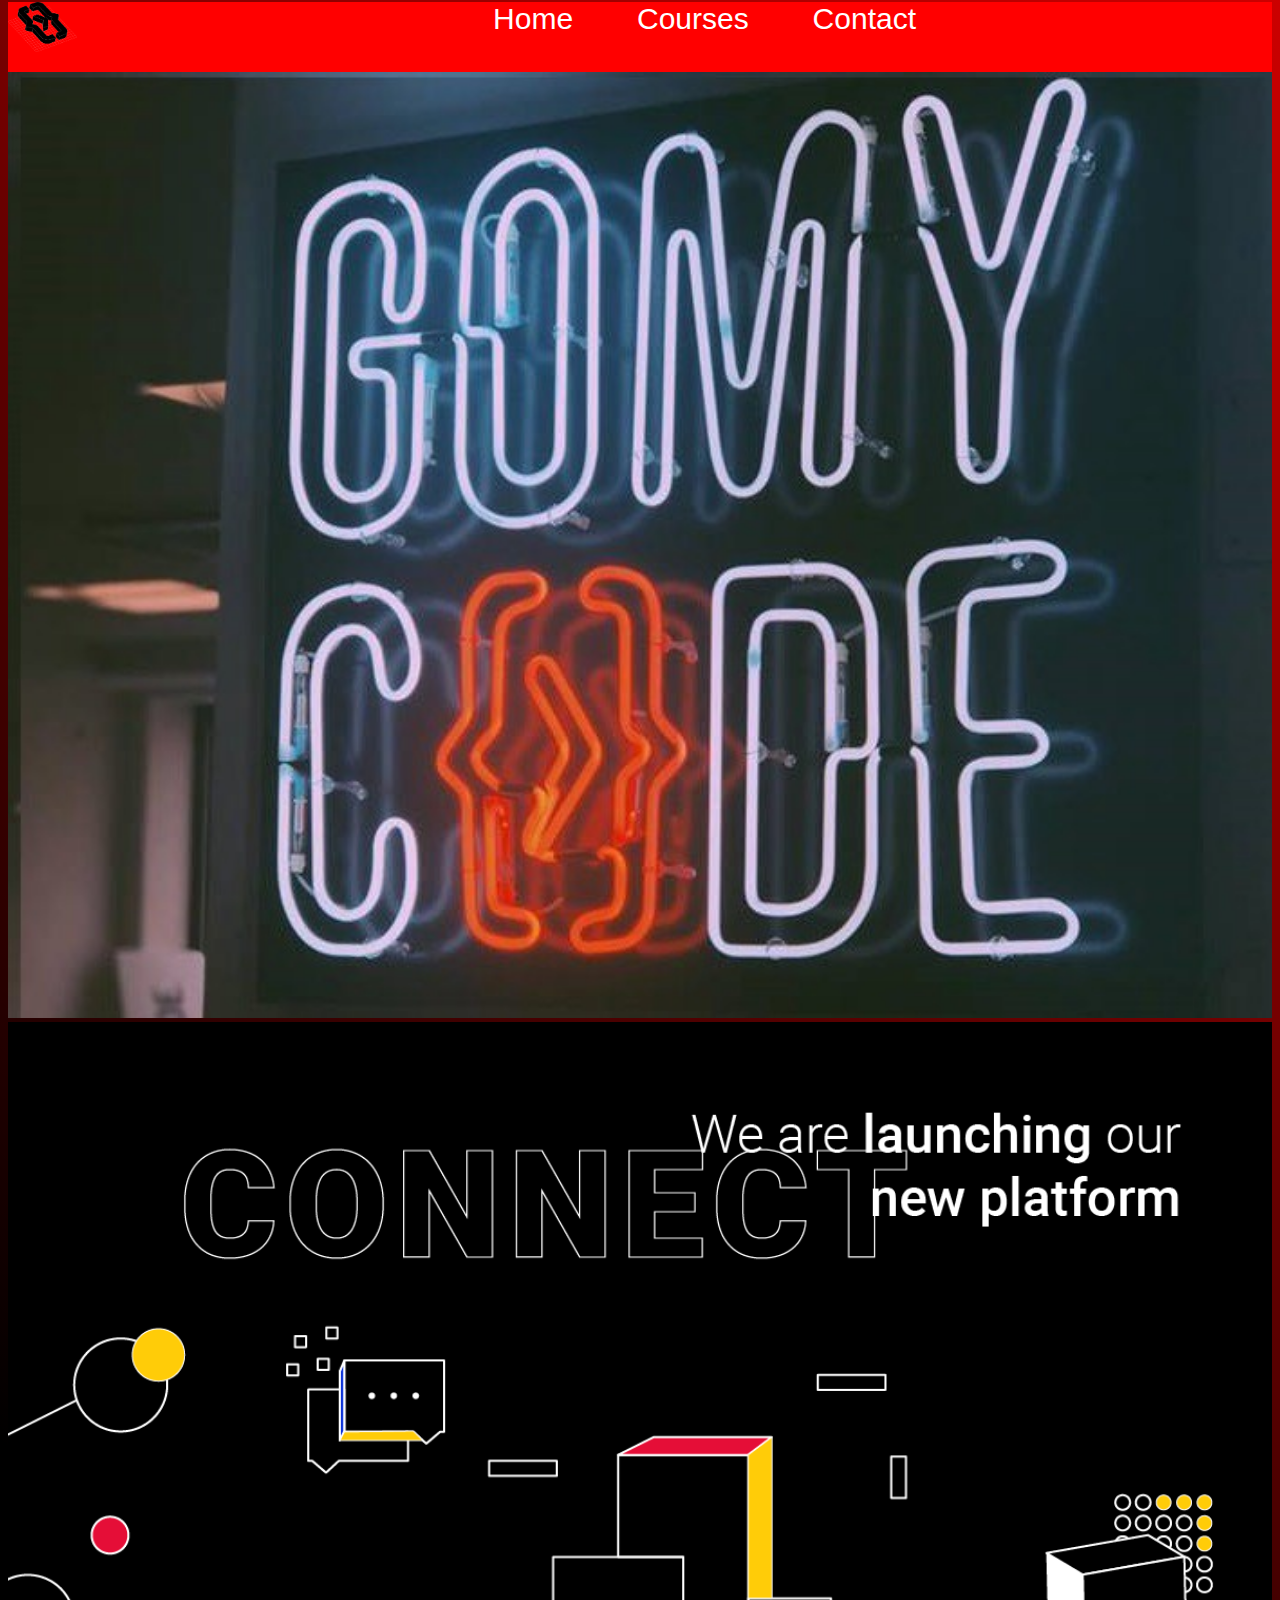
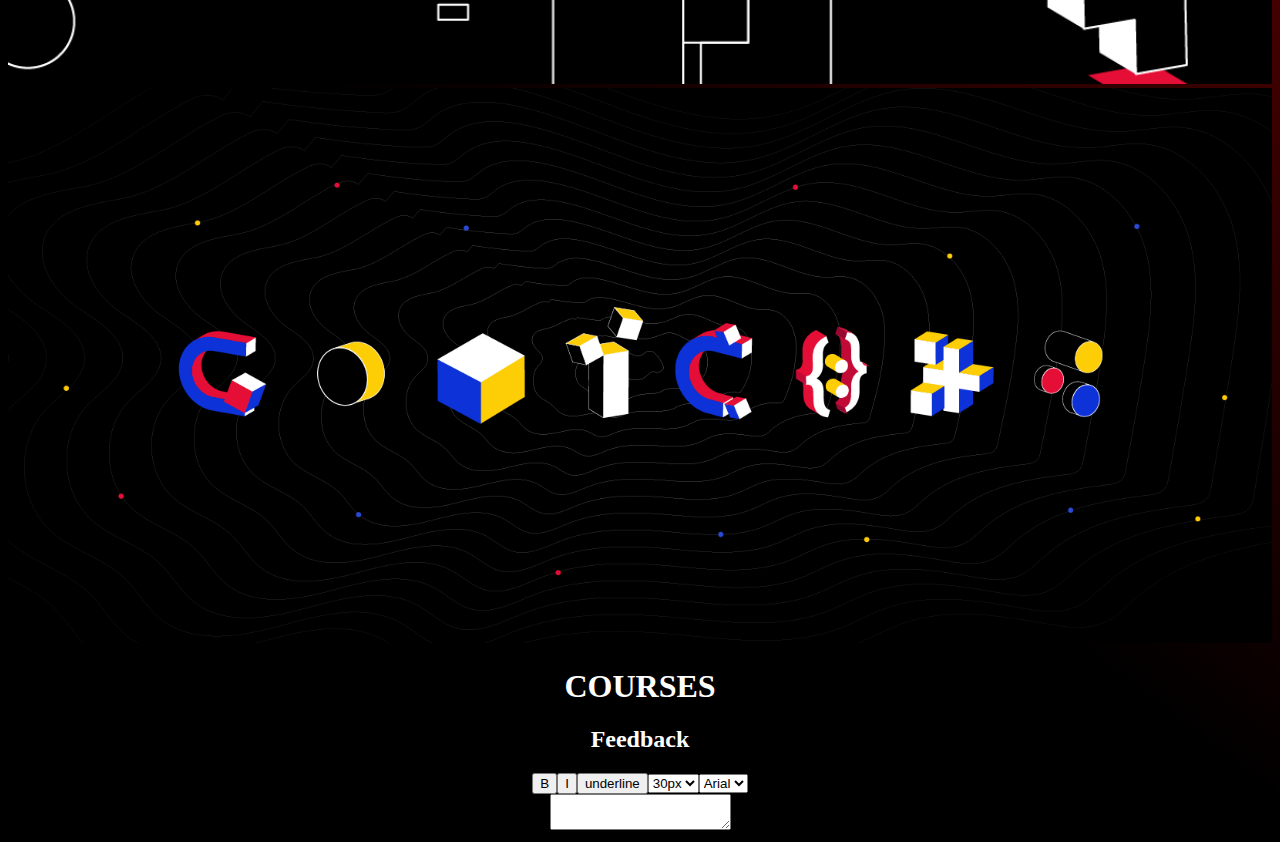
<file: index.HTML>
<!DOCTYPE html>
<html>
<head>
	<link rel="stylesheet" href="css/style.css">
</head>
<body>
<div id="header">
<div id="blockimg"><img src="res/logo.png" id="logo"></div>
<center>
	<ol class="titleStyle">
     <li><a href="index.HTML">Home</a></li>
     <li><a href="courses.HTML">Courses</a></li>
     <li><a href="contact.HTML">Contact</a></li>
</ol></center>
</div>
<div id="allImg">

	<img src="res/2.jpeg" width="100%"><br>
	<img src="res/3.png" width="100%"><br>
	<img src="res/1.png" width="100%" >

</div>
<div id="footer">
<h1><center>COURSES</center></h1>
<h2><center>Feedback</center></h2>


<center><button value="B">B</button><button value="I">I</button><button value="underline">underline</button><select><option value="30px">30px</option></select><select><option value="Arial">Arial</option></select><br>
<textarea></textarea></center>

</div>


</body>
</html>
</file>
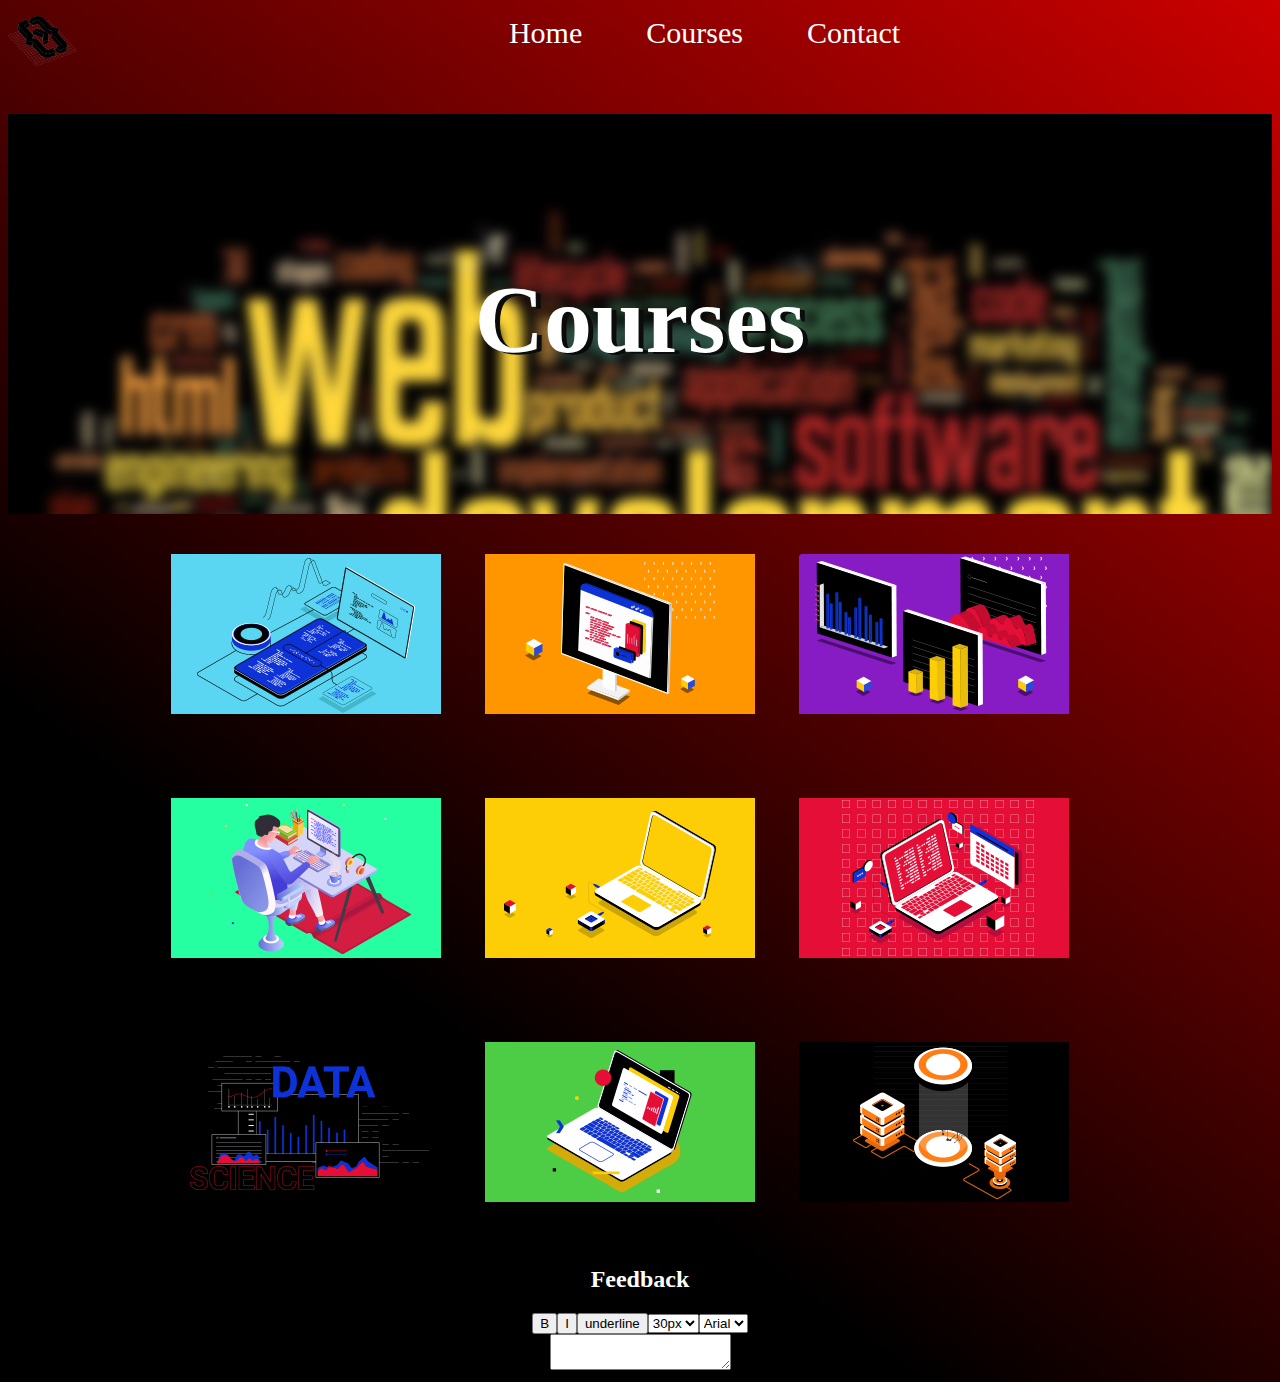
<file: courses.html>
<!DOCTYPE html>
<html>
<head>
	<link rel="stylesheet" href="css/style.css">
</head>
<body>
<div>
	<div id="blockimg"><img src="res/logo.png" id="logo"></div>
<center>	
<ol>
<li><a href="home.HTML">Home</a></li>
<li><a href="courses.HTML">Courses</a></li>
<li><a href="contact.HTML">Contact</a></li>
</ol>
</center>
</div>
<div id="top">
		
			<center><h1 id="up"> Courses </h1></center>
		
</div>
<div>
	<center>
	<img src="res/Objet dynamique vectoriel.png" class="imgs">
    <img src="res/Objet dynamique vectoriel1.png" class="imgs">
    <img src="res/Objet dynamique vectoriel2.png" class="imgs">
    <br>
    <img src="res/Objet dynamique vectoriel3.png" class="imgs">
    <img src="res/Objet dynamique vectoriel4.png" class="imgs">
    <img src="res/Objet dynamique vectoriel5.png" class="imgs">
    <br>
    <img src="res/Objet dynamique vectoriel6.png" class="imgs">
    <img src="res/Objet dynamique vectoriel7.png" class="imgs">
    <img src="res/Objet dynamique vectoriel8.png" class="imgs">
</center>
<div>





<center><h2><center>Feedback</center></h2>
<button value="B">B</button><button value="I">I</button><button value="underline">underline</button><select><option value="30px">30px</option></select><select><option value="Arial">Arial</option></select><br>
<textarea></textarea></center>



</body>
</html>
</file>
<file: css/style.css>
ol{
	list-style-type: none;
    float: center;
}
body{
	background-image: linear-gradient(217deg, rgba(255,0,0,.8), rgba(255,0,0,0) 70.71%), linear-gradient(127deg, black, black 70.71%), linear-gradient(336deg, rgba(0,0,255,.8), rgba(0,0,255,0) 70.71%);




}
.titleStyle{
	
	font-family: "Helvetica Neue",Helvetica,Arial,sans-serif;
    font-size: 14px;

}

a{
	text-decoration: none;
    color: white;
    

}
a:hover {
	color: #FA8072;
}
#header{
	height: 70px;
margin-top: -12px;
background-color: red;

}

li{
	display: inline;
	font-size: 30px;
	padding-left: 60px;
    
}
#logo{
	float: left;
	height: 50px;
}
h1, h2{
	color: white;
}
#top{
	height: 400px;
	background-image: url("../res/webdev3.png");
}

#first{
	width: 100%;
	margin-right: -20px;
}
#up{
	font-size: 100px;
	padding-top: 150px;
	font-family: 'Bree Serif', serif;
	font-size: 6em;
	text-shadow: 5px 2px rgb(12, 11, 11);
  

}

.imgs{
	padding-right: 40px;
	padding-top: 40px;
	padding-bottom: 40px;
}
#end{
	width: 30%
}
</file>
